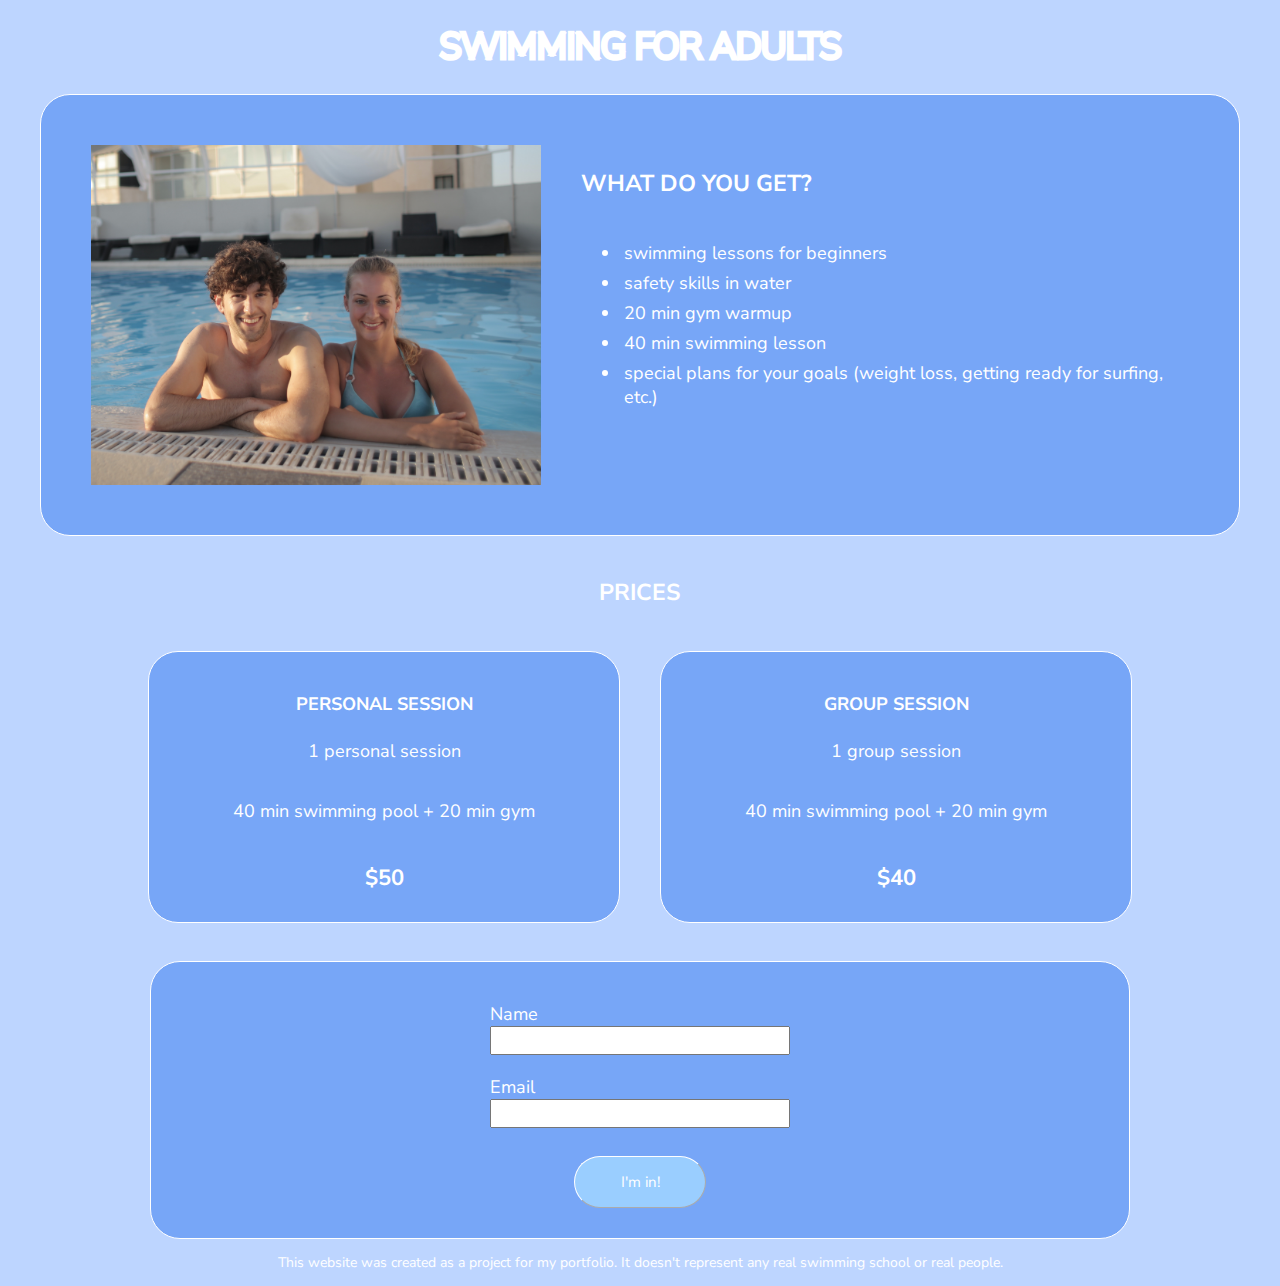
<file: adults.html>
<!DOCTYPE html>
<html lang="en">
<head>
    <meta charset="UTF-8">
    <meta http-equiv="X-UA-Compatible" content="IE=edge">
    <meta name="viewport" content="width=device-width, initial-scale=1.0">
    <title>SWIMMING FOR ADULTS</title>
    <link rel="stylesheet" href="styles.css">
    <link rel="preconnect" href="https://fonts.googleapis.com"> 
    <link rel="preconnect" href="https://fonts.gstatic.com" crossorigin> 
    <link href="https://fonts.googleapis.com/css2?family=Dela+Gothic+One&family=Nunito+Sans:wght@200;700&display=swap" rel="stylesheet">
</head>
<body>
    <div  class="head">
        <h1 class="heading">SWIMMING FOR ADULTS</h1>
    </div>
    <div class="pro">
        <img class="adl" src="adults2.jpg" alt="swimmer" width="450" height="auto">
        <div class="protext">
            <h3 class="headitem">WHAT DO YOU GET?</h3>
            <ul>
                <li class="listpro">swimming lessons for beginners</li>
                <li class="listpro">safety skills in water</li>
                <li class="listpro">20 min gym warmup</li>
                <li class="listpro">40 min  swimming lesson</li>
                <li class="listpro">special plans for your goals (weight loss, getting ready for surfing, etc.)</li>
            </ul>
        </div>
    </div>
    <br>
    <div class="programms">
        <h3>PRICES</h3>
        <div class="two">
            <div class="prices2">
                <h4 class="prc">PERSONAL SESSION</h4>
                <p class="money">1 personal session</p>
                <p class="money"> 40 min swimming pool + 20 min gym</p>
                <p class="money2">$50</p>
            </div>
            <div class="prices2">
                <h4 class="prc">GROUP SESSION</h4>
                <p class="money">1 group session</p>
                <p class="money"> 40 min swimming pool + 20 min gym</p>
                <p class="money2">$40</p>
            </div>
        </div>
    </div>
    <br>
    <form>
        <div class="label">
            <label>Name</label>
            <input type="text">
        </div>
        <div class="label">
            <label>Email</label>
            <input type="email">
        </div>
        <br>
        <button class="btn">I'm in!</button>
    </form>
    <div class="sign">
        <p class="sgn">This website was created as a project for my portfolio. It doesn't represent any real swimming school or real people.</p>
    </div>
</body>
</html>
</file>
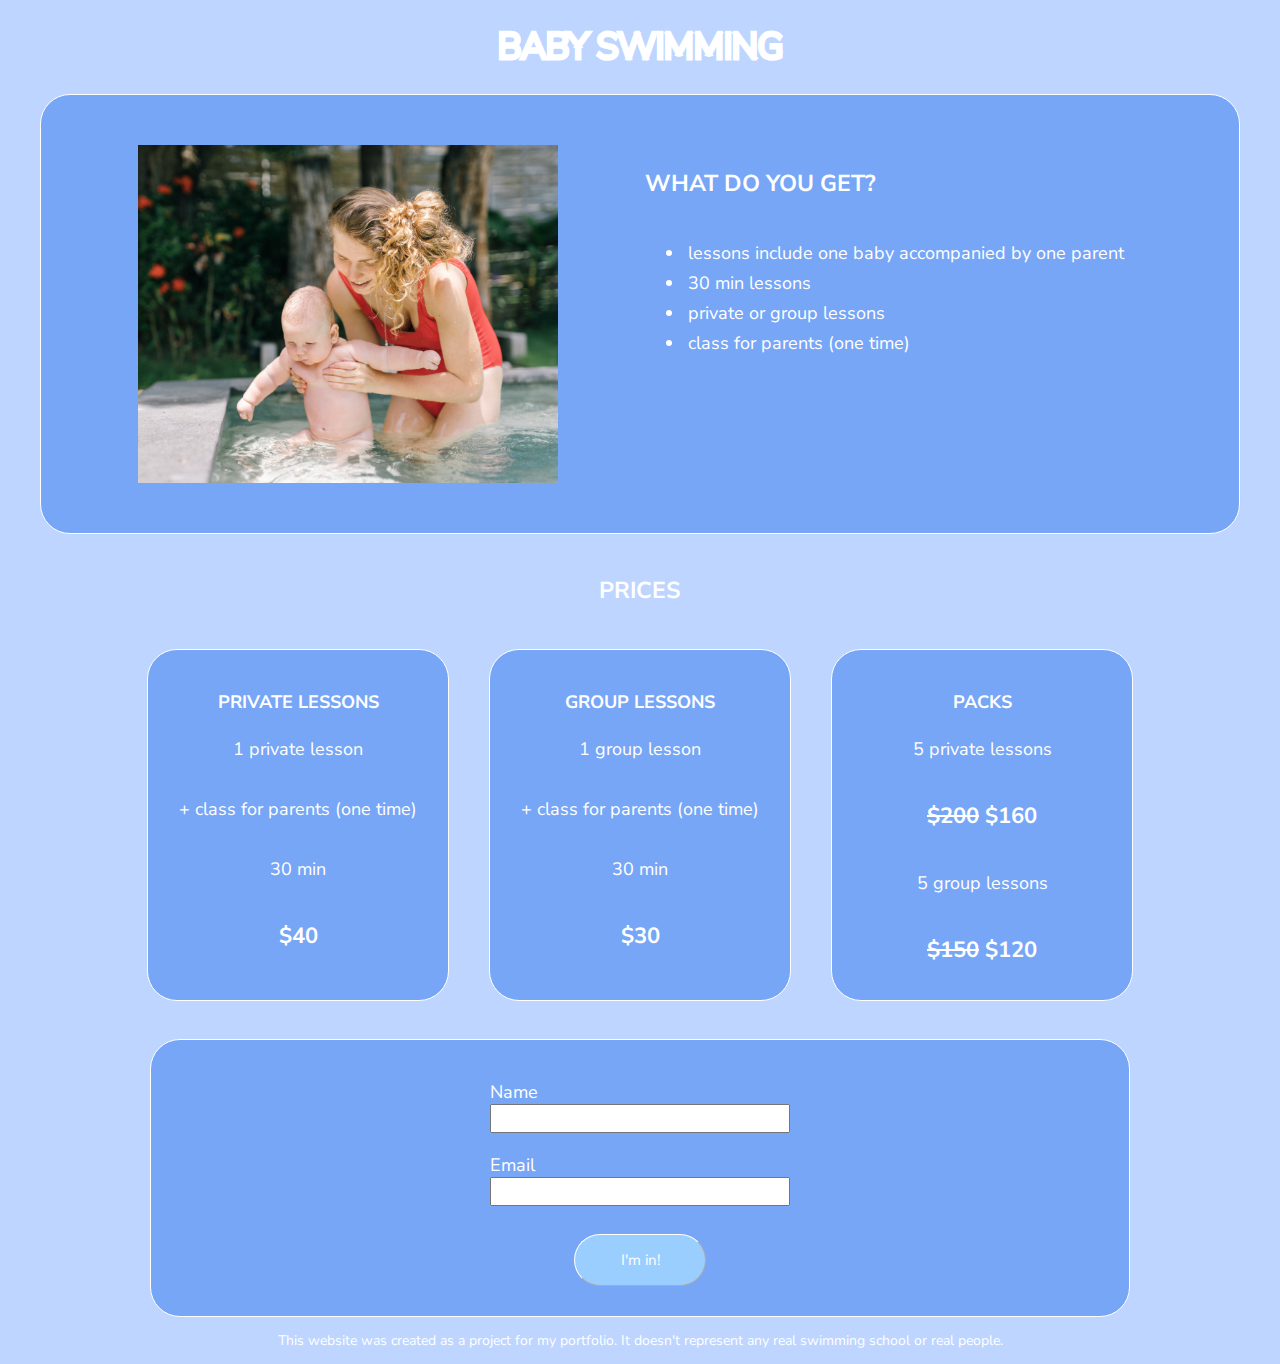
<file: baby.html>
<!DOCTYPE html>
<html lang="en">
<head>
    <meta charset="UTF-8">
    <meta http-equiv="X-UA-Compatible" content="IE=edge">
    <meta name="viewport" content="width=device-width, initial-scale=1.0">
    <title>BABY SWIMMING</title>
    <link rel="stylesheet" href="styles.css">
    <link rel="preconnect" href="https://fonts.googleapis.com"> 
    <link rel="preconnect" href="https://fonts.gstatic.com" crossorigin> 
    <link href="https://fonts.googleapis.com/css2?family=Dela+Gothic+One&family=Nunito+Sans:wght@200;700&display=swap" rel="stylesheet">
</head>
<body>
    <div  class="head">
        <h1 class="heading">BABY SWIMMING</h1>
    </div>
    <div class="pro">
        <img class="bby" src="baby2.jpg" alt="swimmer" width="420" height="auto">
        <div class="protext">
            <h3 class="headitem">WHAT DO YOU GET?</h3>
            <ul>
                <li class="listpro">lessons include one baby accompanied by one parent</li>
                <li class="listpro">30 min lessons</li>
                <li class="listpro">private or group lessons</li>
                <li class="listpro">class for parents (one time)</li>
            </ul>
        </div>
    </div>
    <br>
    <div class="programms">
        <h3>PRICES</h3>
        <div class="two">
            <div class="prices">
                <h4 class="prc">PRIVATE LESSONS</h4>
                <p class="money">1 private lesson</p>
                <p class="money">+ class for parents (one time)</p>
                <p class="money">30 min</p>
                <p class="money2">$40</p>
            </div>
            <div class="prices">
                <h4 class="prc">GROUP LESSONS</h4>
                <p class="money">1 group lesson</p>
                <p class="money">+ class for parents (one time)</p>
                <p class="money">30 min</p>
                <p class="money2">$30</p>
                </div>
            <div class="prices">
                <h4 class="prc">PACKS</h4>
                <p class="money">5 private lessons</p>
                <p class="money2"><del>$200</del><ins> $160</ins></p>
                <p class="money">5 group lessons</p>
                <p class="money2"><del>$150</del><ins> $120</ins></p>
            </div>
        </div>
    </div>
    <br>
    <form>
        <div class="label">
            <label>Name</label>
            <input type="text">
        </div>
        <div class="label">
            <label>Email</label>
            <input type="email">
        </div>
        <br>
        <button class="btn">I'm in!</button>
    </form>
    <div class="sign">
        <p class="sgn">This website was created as a project for my portfolio. It doesn't represent any real swimming school or real people.</p>
    </div>
</body>
</html>
</file>
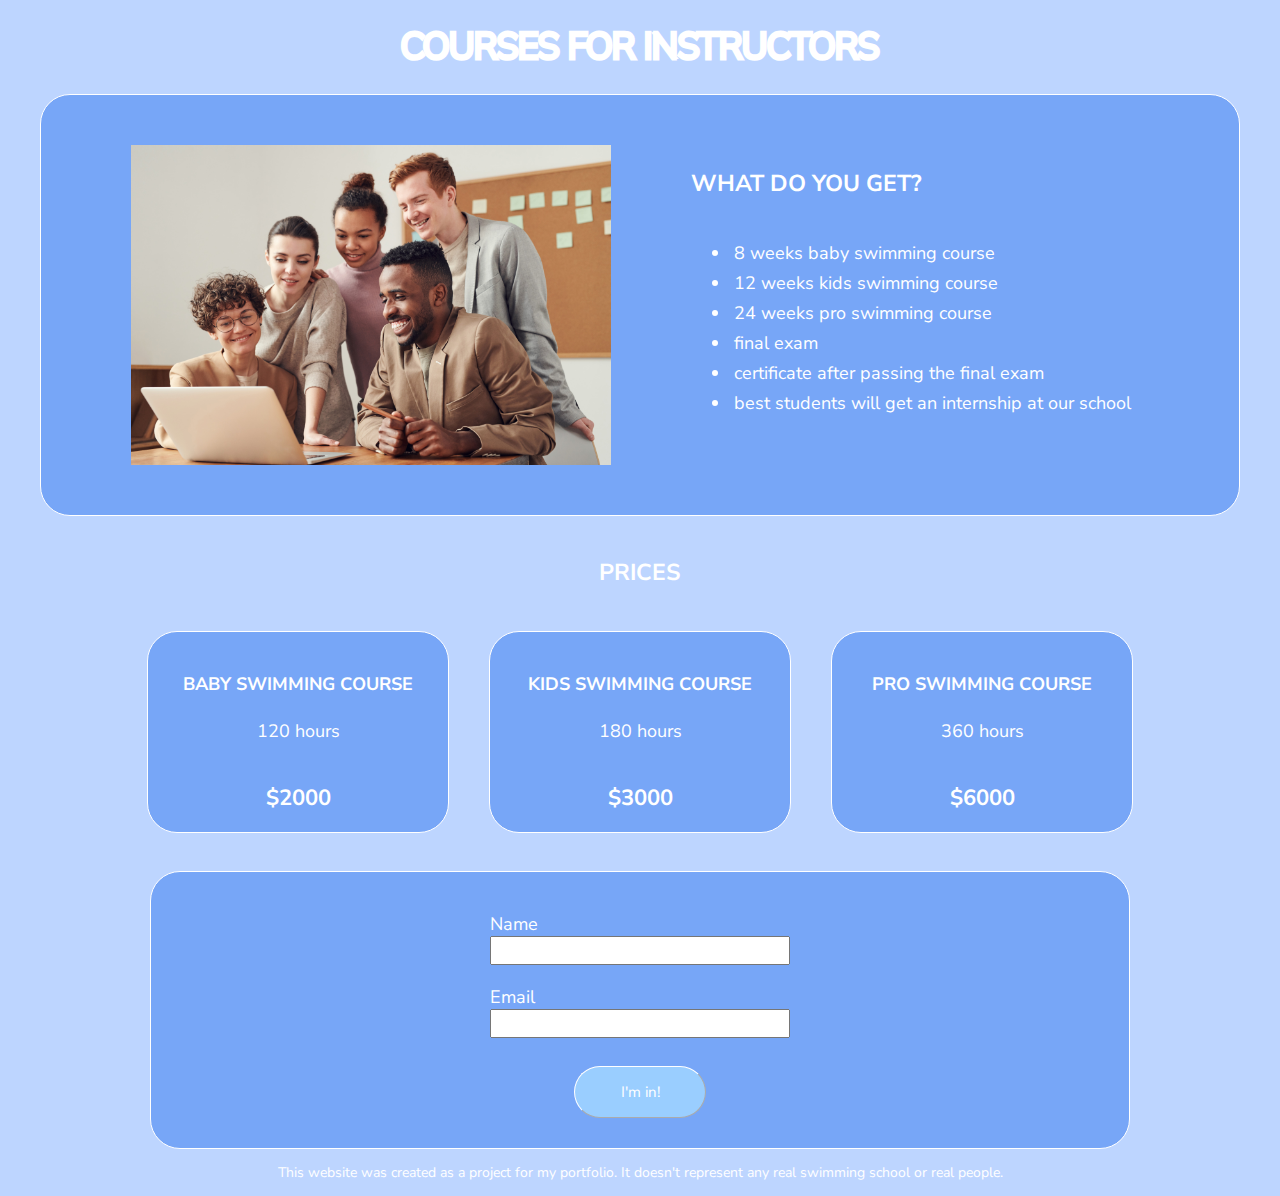
<file: courses.html>
<!DOCTYPE html>
<html lang="en">
<head>
    <meta charset="UTF-8">
    <meta http-equiv="X-UA-Compatible" content="IE=edge">
    <meta name="viewport" content="width=device-width, initial-scale=1.0">
    <title>COURSES FOR INSTRUCTORS</title>
    <link rel="stylesheet" href="styles.css">
    <link rel="preconnect" href="https://fonts.googleapis.com"> 
    <link rel="preconnect" href="https://fonts.gstatic.com" crossorigin> 
    <link href="https://fonts.googleapis.com/css2?family=Dela+Gothic+One&family=Nunito+Sans:wght@200;700&display=swap" rel="stylesheet">
</head>
<body>
    <div  class="head">
        <h1 class="heading">COURSES FOR INSTRUCTORS</h1>
    </div>
    <div class="pro">
        <img class="crs" src="classes2.jpg" alt="swimmer" width="480" height="auto">
        <div class="protext">
            <h3 class="headitem">WHAT DO YOU GET?</h3>
            <ul>
                <li class="listpro">8 weeks baby swimming course</li>
                <li class="listpro">12 weeks kids swimming course</li>
                <li class="listpro">24 weeks pro swimming course</li>
                <li class="listpro">final exam</li>
                <li class="listpro">certificate after passing the final exam</li>
                <li class="listpro">best students will get an internship at our school</li>
            </ul>
        </div>
    </div>
    <br>
    <div class="programms">
        <h3>PRICES</h3>
        <div class="two">
            <div class="prices3">
                <h4 class="prc">BABY SWIMMING COURSE</h4>
                <p class="money">120 hours</p>
                <p class="money2">$2000</p>
            </div>
            <div class="prices3">
                <h4 class="prc">KIDS SWIMMING COURSE</h4>
                <p class="money">180 hours</p>
                <p class="money2">$3000</p>
            </div>
            <div class="prices3">
                <h4 class="prc">PRO SWIMMING COURSE</h4>
                <p class="money">360 hours</p>
                <p class="money2">$6000</p>
            </div>
        </div>
    </div>
    <br>
    <form>
        <div class="label">
            <label>Name</label>
            <input type="text">
        </div>
        <div class="label">
            <label>Email</label>
            <input type="email">
        </div>
        <br>
        <button class="btn">I'm in!</button>
    </form>
    <div class="sign">
        <p class="sgn">This website was created as a project for my portfolio. It doesn't represent any real swimming school or real people.</p>
    </div>
</body>
</html>
</file>
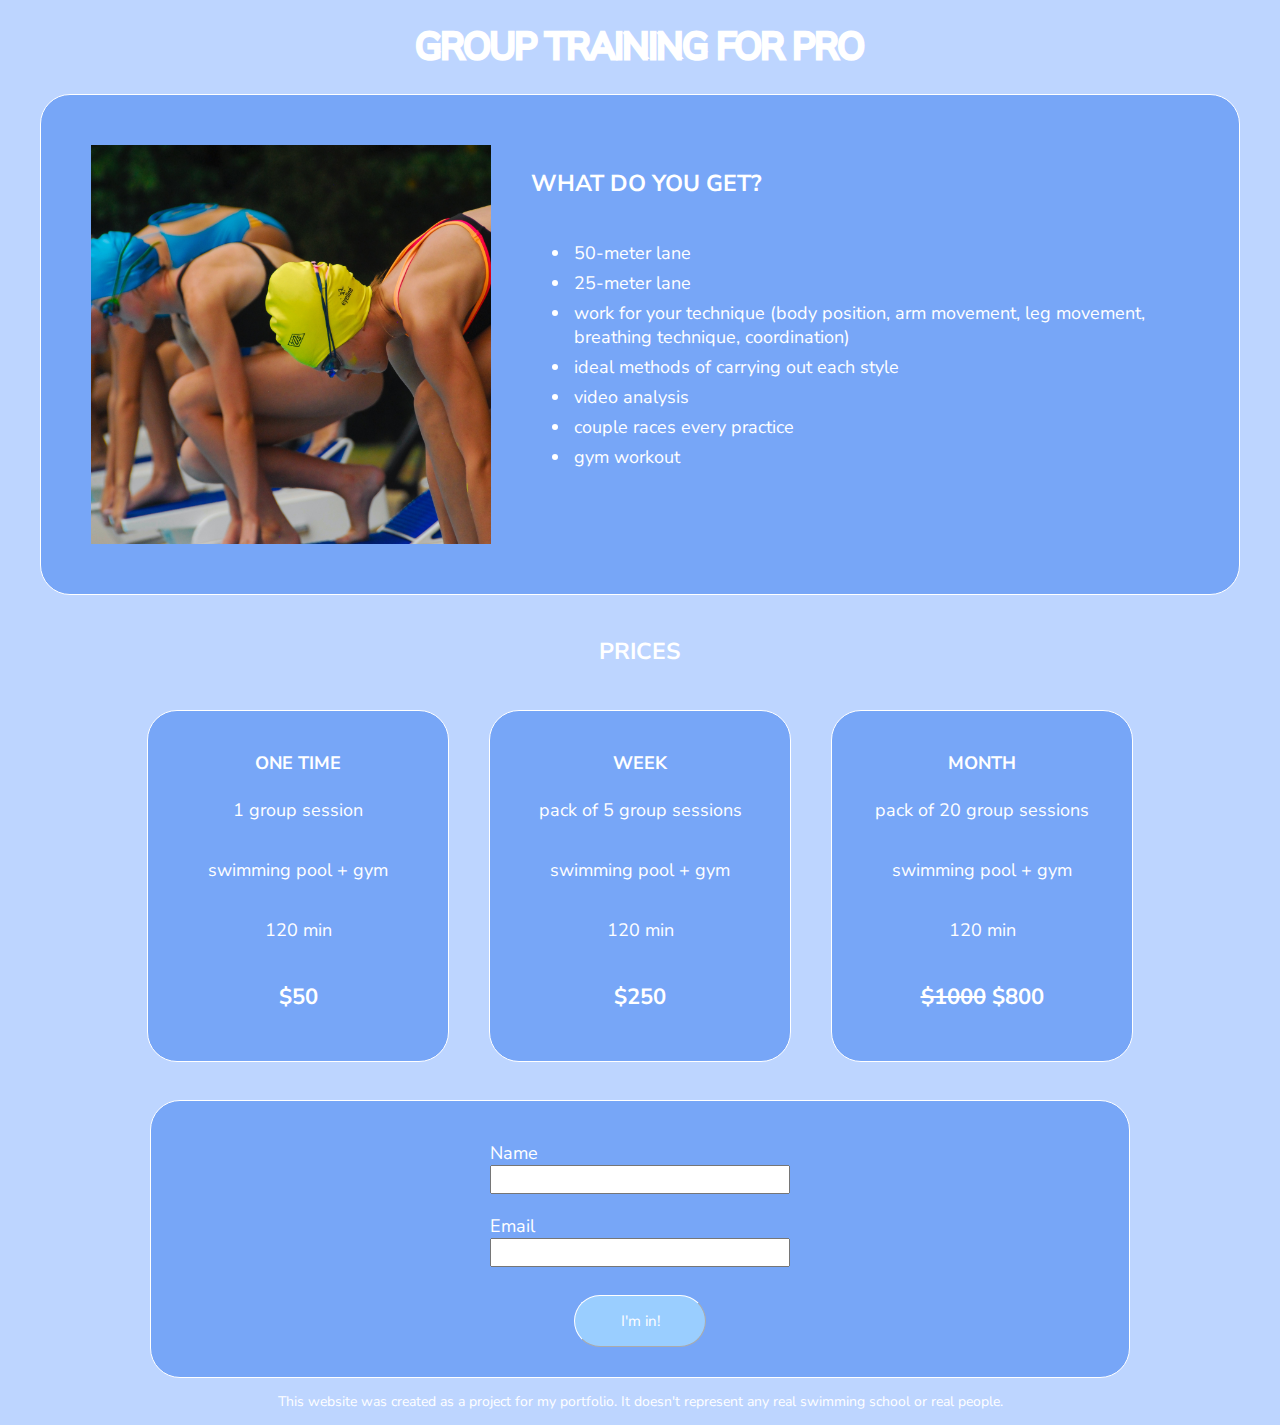
<file: group-pro.html>
<!DOCTYPE html>
<html lang="en">
<head>
    <meta charset="UTF-8">
    <meta http-equiv="X-UA-Compatible" content="IE=edge">
    <meta name="viewport" content="width=device-width, initial-scale=1.0">
    <title>GROUP TRAINING FOR PRO</title>
    <link rel="stylesheet" href="styles.css">
    <link rel="preconnect" href="https://fonts.googleapis.com"> 
    <link rel="preconnect" href="https://fonts.gstatic.com" crossorigin> 
    <link href="https://fonts.googleapis.com/css2?family=Dela+Gothic+One&family=Nunito+Sans:wght@200;700&display=swap" rel="stylesheet">
</head>
<body>
    <div  class="head">
        <h1 class="heading">GROUP TRAINING FOR PRO</h1>
    </div>
    <div class="pro">
        <img class="prog" src="group1.jpg" alt="swimmer" width="400" height="auto">
        <div class="protext">
            <h3 class="headitem">WHAT DO YOU GET?</h3>
            <ul>
                <li class="listpro">50-meter lane</li>
                <li class="listpro">25-meter lane</li>
                <li class="listpro">work for your technique (body position, arm movement, leg movement, breathing technique, coordination)</li>
                <li class="listpro">ideal methods of carrying out each style</li>
                <li class="listpro">video analysis</li>
                <li class="listpro">couple races every practice</li>
                <li class="listpro">gym workout</li>
            </ul>
        </div>
    </div>
    <br>
    <div class="programms">
        <h3>PRICES</h3>
        <div class="two">
            <div class="prices">
                <h4 class="prc">ONE TIME</h4>
                <p class="money">1 group session</p>
                <p class="money">swimming pool + gym</p>
                <p class="money">120 min</p>
                <p class="money2">$50</p>
            </div>
            <div class="prices">
                <h4 class="prc">WEEK</h4>
                <p class="money">pack of 5 group sessions</p>
                <p class="money">swimming pool + gym</p>
                <p class="money">120 min</p>
                <p class="money2">$250</p>
            </div>
            <div class="prices">
                <h4 class="prc">MONTH</h4>
                <p class="money">pack of 20 group sessions</p>
                <p class="money">swimming pool + gym</p>
                <p class="money">120 min</p>
                <p class="money2"><del>$1000</del><ins> $800</ins></p>
            </div>
        </div>
    </div>
    <br>
    <form>
        <div class="label">
            <label>Name</label>
            <input type="text">
        </div>
        <div class="label">
            <label>Email</label>
            <input type="email">
        </div>
        <br>
        <button class="btn">I'm in!</button>
    </form>
    <div class="sign">
        <p class="sgn">This website was created as a project for my portfolio. It doesn't represent any real swimming school or real people.</p>
    </div>
</body>
</html>
</file>
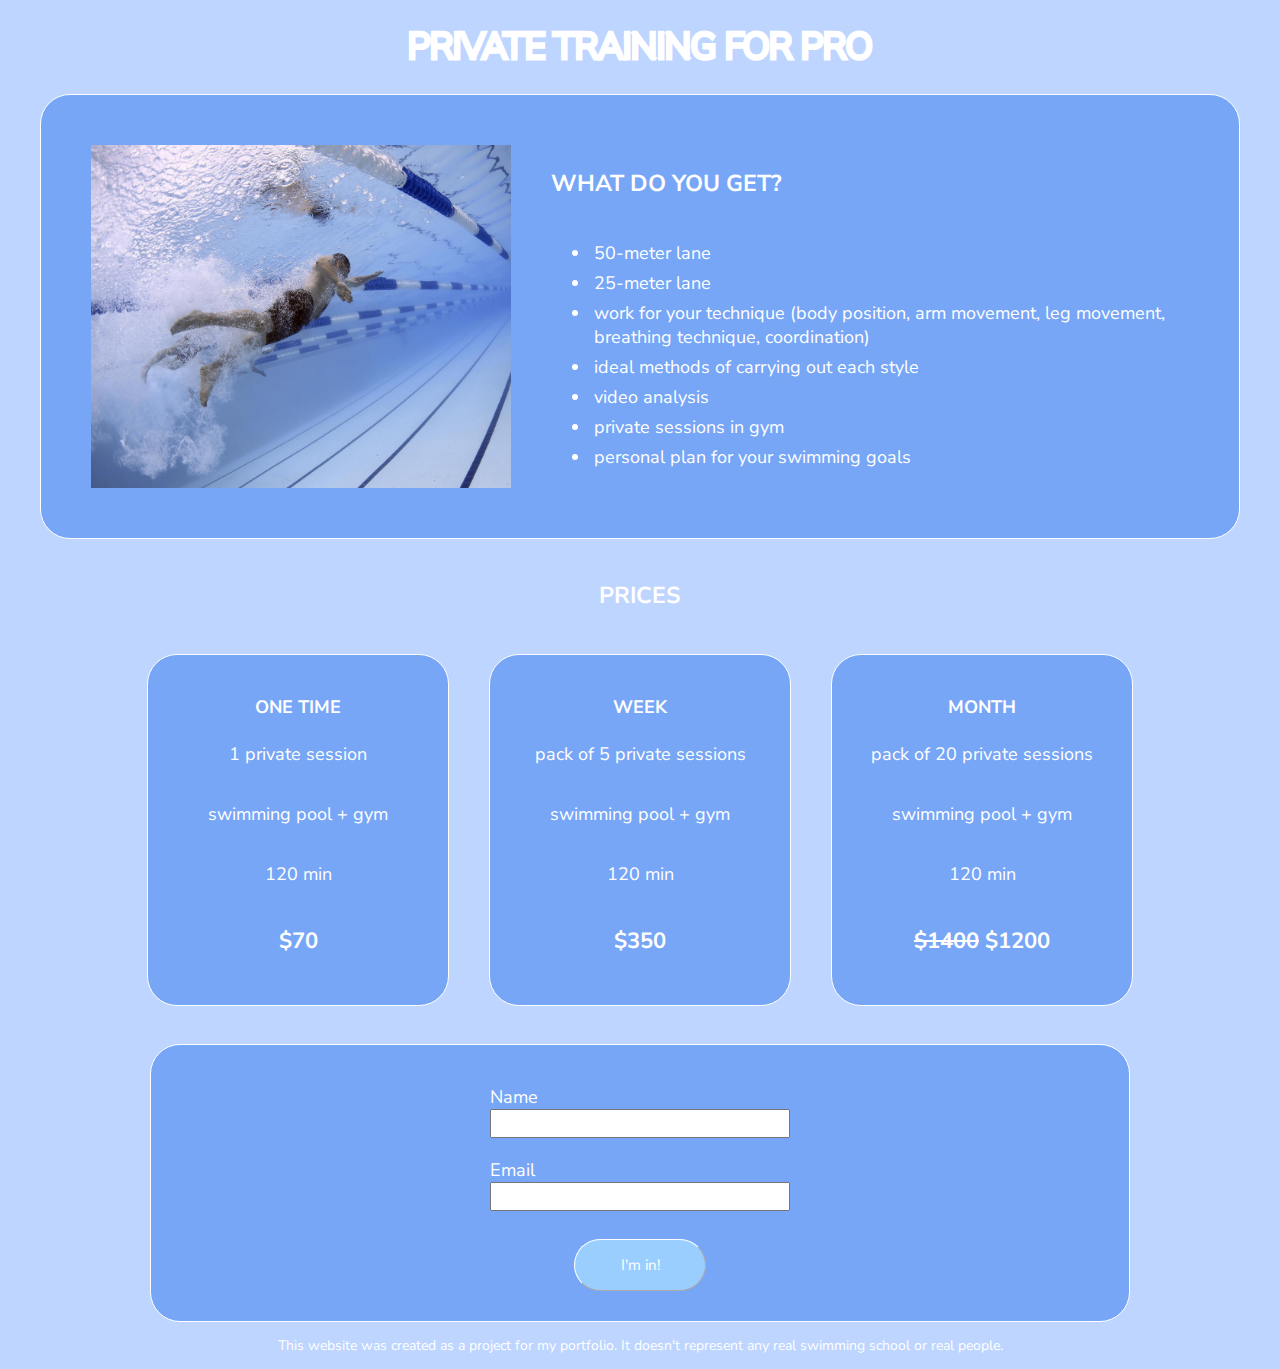
<file: individual-pro.html>
<!DOCTYPE html>
<html lang="en">
<head>
    <meta charset="UTF-8">
    <meta http-equiv="X-UA-Compatible" content="IE=edge">
    <meta name="viewport" content="width=device-width, initial-scale=1.0">
    <title>PRIVATE TRAINING FOR PRO</title>
    <link rel="stylesheet" href="styles.css">
    <link rel="preconnect" href="https://fonts.googleapis.com"> 
    <link rel="preconnect" href="https://fonts.gstatic.com" crossorigin> 
    <link href="https://fonts.googleapis.com/css2?family=Dela+Gothic+One&family=Nunito+Sans:wght@200;700&display=swap" rel="stylesheet">
</head>
<body>
    <div  class="head">
        <h1 class="heading">PRIVATE TRAINING FOR PRO</h1>
    </div>
    <div class="pro">
        <img class="swmr" src="swimmer.jpg" alt="swimmer" width="420" height="auto">
        <div class="protext">
            <h3 class="headitem">WHAT DO YOU GET?</h3>
            <ul>
                <li class="listpro">50-meter lane</li>
                <li class="listpro">25-meter lane</li>
                <li class="listpro">work for your technique (body position, arm movement, leg movement, breathing technique, coordination)</li>
                <li class="listpro">ideal methods of carrying out each style</li>
                <li class="listpro">video analysis</li>
                <li class="listpro">private sessions in gym</li>
                <li class="listpro">personal plan for your swimming goals</li>
            </ul>
        </div>
    </div>
    <br>
    <div class="programms">
        <h3>PRICES</h3>
        <div class="two">
            <div class="prices">
                <h4 class="prc">ONE TIME</h4>
                <p class="money">1 private session</p>
                <p class="money">swimming pool + gym</p>
                <p class="money">120 min</p>
                <p class="money2">$70</p>
            </div>
            <div class="prices">
                <h4 class="prc">WEEK</h4>
                <p class="money">pack of 5 private sessions</p>
                <p class="money">swimming pool + gym</p>
                <p class="money">120 min</p>
                <p class="money2">$350</p>
            </div>
            <div class="prices">
                <h4 class="prc">MONTH</h4>
                <p class="money">pack of 20 private sessions</p>
                <p class="money">swimming pool + gym</p>
                <p class="money">120 min</p>
                <p class="money2"><del>$1400</del><ins> $1200</ins></p>
            </div>
        </div>
    </div>
    <br>
    <form>
        <div class="label">
            <label>Name</label>
            <input type="text">
        </div>
        <div class="label">
            <label>Email</label>
            <input type="email">
        </div>
        <br>
        <button class="btn">I'm in!</button>
    </form>
    <div class="sign">
        <p class="sgn">This website was created as a project for my portfolio. It doesn't represent any real swimming school or real people.</p>
    </div>
</body>
</html>
</file>
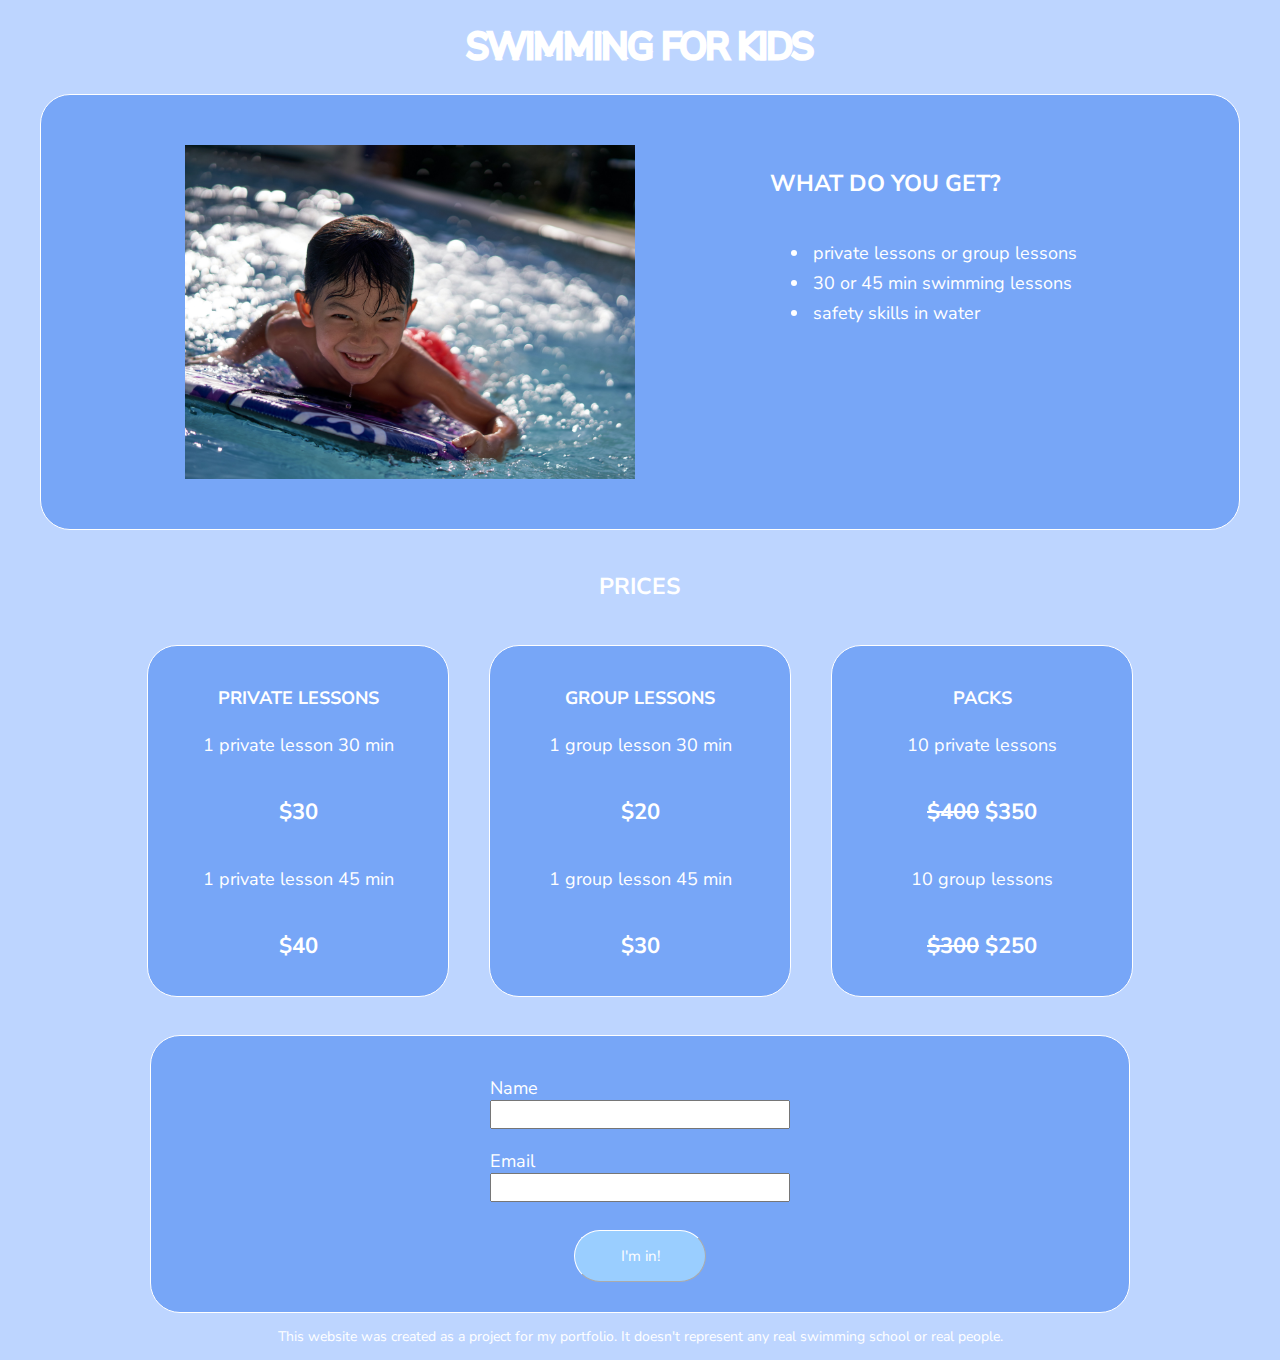
<file: kids.html>
<!DOCTYPE html>
<html lang="en">
<head>
    <meta charset="UTF-8">
    <meta http-equiv="X-UA-Compatible" content="IE=edge">
    <meta name="viewport" content="width=device-width, initial-scale=1.0">
    <title>SWIMMING FOR KIDS</title>
    <link rel="stylesheet" href="styles.css">
    <link rel="preconnect" href="https://fonts.googleapis.com"> 
    <link rel="preconnect" href="https://fonts.gstatic.com" crossorigin> 
    <link href="https://fonts.googleapis.com/css2?family=Dela+Gothic+One&family=Nunito+Sans:wght@200;700&display=swap" rel="stylesheet">
</head>
<body>
    <div  class="head">
        <h1 class="heading">SWIMMING FOR KIDS</h1>
    </div>
    <div class="pro">
        <img class="kds" src="kids2.jpg" alt="swimmer" width="450" height="auto">
        <div class="protext">
            <h3 class="headitem">WHAT DO YOU GET?</h3>
            <ul>
                <li class="listpro">private lessons or group lessons</li>
                <li class="listpro">30 or 45 min swimming lessons</li>
                <li class="listpro">safety skills in water</li>
                </ul>
        </div>
    </div>
    <br>
    <div class="programms">
        <h3>PRICES</h3>
        <div class="two">
            <div class="prices">
                <h4 class="prc">PRIVATE LESSONS</h4>
                <p class="money">1 private lesson 30 min</p>
                <p class="money2">$30</p>
                <p class="money">1 private lesson 45 min</p>
                <p class="money2">$40</p>
            </div>
            <div class="prices">
                <h4 class="prc">GROUP LESSONS</h4>
                <p class="money">1 group lesson 30 min</p>
                <p class="money2">$20</p>
                <p class="money">1 group lesson 45 min</p>
                <p class="money2">$30</p>
            </div>
            <div class="prices">
                <h4 class="prc">PACKS</h4>
                <p class="money">10 private lessons</p>
                <p class="money2"><del>$400</del><ins> $350</ins></p>
                <p class="money">10 group lessons</p>
                <p class="money2"><del>$300</del><ins> $250</ins></p>
            
                </div>
        </div>
    </div>
    <br>
    <form>
        <div class="label">
            <label>Name</label>
            <input type="text">
        </div>
        <div class="label">
            <label>Email</label>
            <input type="email">
        </div>
        <br>
        <button class="btn">I'm in!</button>
    </form>
    <div class="sign">
        <p class="sgn">This website was created as a project for my portfolio. It doesn't represent any real swimming school or real people.</p>
    </div>
</body>
</html>
</file>
<file: styles.css>
#myVideo {
    width: 100%;
    top: 0;
    left: 0;
    z-index: -1;
}
body {
    margin: 0;
    background-color: #bdd5ff;
}
h1 {
    color: #77a6f7;
    font-size: 160px;
    -webkit-text-stroke-color: white;
    -webkit-text-stroke-width: 5px;
    align-self: center;
    font-family: 'Dela Gothic One', cursive;
}
.school {
    color: white;
    font-size: 20px;
    position: absolute;
    align-self: center;
    top: 300px;
    font-family: 'Nunito Sans', sans-serif;
    background-color: #77a6f7;
    border-radius: 20px;
    padding-right: 35px;
    padding-left: 35px;
    padding-top: 2px;
    padding-bottom: 2px;
}
.text {
    position: absolute;
    left: 20%;
    top: 12%;
    display: flex;
    flex-direction: column;
}
.menu {
    padding: 30px;
    position: absolute;
    z-index: 1;
    left: 60%;
}
.first {
    padding: 10px;
    text-decoration: none;
    margin-right: auto;
    color: white;
    background-color: #77a6f7;
    border-radius: 20px;
    align-self: end;
    font-family: 'Nunito Sans', sans-serif;
    border: 1px white outset;
}
.first:hover {
    background-color: #4B7BE5;
    -moz-box-shadow:0 0 30px #fff;
    -webkit-box-shadow:0 0 30px #fff;
    box-shadow: 0 0 12px 5px #fff;
}
.line {
    padding: 10px;
    text-decoration: none;
    color: white;
    background-color: #77a6f7;
    border-radius: 20px;
    margin-left: 20px;
    font-family: 'Nunito Sans', sans-serif;
    border: 1px white outset;
}
.line:hover {
    background-color: #4B7BE5;
    -moz-box-shadow:0 0 30px #fff;
    -webkit-box-shadow:0 0 30px #fff;
    box-shadow: 0 0 12px 5px #fff;
}
.programms {
    display: flex;
    flex-direction: column;
    align-items: center;
}
.two {
    display: flex;
    flex-wrap: wrap;
}
.item {
    display: flex;
    flex-direction: column;
    max-width: 400px;
    max-height: 800px;
    align-items: center;
    background-color: #77a6f7;
    border: 1px white solid;
    margin: 20px;
    border-radius: 30px;
}
.item:hover {
    -moz-box-shadow:0 0 30px #fff;
    -webkit-box-shadow:0 0 30px #fff;
    box-shadow: 0 0 18px 11px #fff;
}
.itemtext {
    padding: 40px;
    text-align: center;
    font-family: 'Nunito Sans', sans-serif;
    color: white;
}
.about {
    display: flex;
    margin: 40px;
    background-color: #77a6f7;
    border: 1px white solid;
    border-radius: 30px;
    padding: 50px;
}
.item2 {
    display: flex;
    flex-direction: column;
    max-width: 600px;
    max-height: 800px;
    align-items: center;
    background-color: #77a6f7;
    border: 1px white solid;
    margin: 20px;
    border-radius: 20px;
    padding-left: 30px;
    padding-right: 30px;
    padding-top: 50px;
    padding-bottom: 30px;
}
.item2:hover {
    transform: scale(1.2);
    transition: 0.8s;
    -moz-box-shadow:0 0 30px #fff;
    -webkit-box-shadow:0 0 30px #fff;
    box-shadow: 0 0 18px 11px #fff;
}
.map {
    display: flex;
    flex-wrap: wrap;
    justify-content: space-evenly;
    width:80%;
    padding: 30px;
}
iframe {
    width: 380px;
    height: 310px;
}
.contacts {
    display: flex;
    flex-direction: column;
    justify-content: center;
    align-items: center;
    padding: 20px;
    border: 1px white solid;
    border-radius: 20px;
    width: 426px;
}
.tell {
    margin-bottom: 50px;
}
.btn {
    width: 3.5cm;
    padding: 15px;
    border-radius: 30px;
    border: 1px white outset;
    background-color: #9ACEFF;
    color: white;
    font-family: 'Nunito Sans', sans-serif;
    font-size: 15px;
    cursor: pointer;
}
.btn:hover {
    background-color: #4B7BE5;
    transition: 0.5s;
}
h3 {
    color: white;
    font-family: 'Nunito Sans', sans-serif;
    font-size: 25px;
}
h4 {
    color: white;
    font-family: 'Nunito Sans', sans-serif;
}
.name {
    color: white;
    font-family: 'Nunito Sans', sans-serif;
}
.name2 {
    color: white;
    font-family: 'Nunito Sans', sans-serif;
    font-size: 15px;
    text-decoration: none;
}
.name2:hover {
    color: #77a6f7;
    font-weight: bolder;
}
.itemtext1 {
    padding: 40px;
    text-align: center;
    font-family: 'Nunito Sans', sans-serif;
    color: white;
    font-size: 20px;
}
li {
    color: white;
    font-family: 'Nunito Sans', sans-serif;
    font-size: 15px;
    padding: 3px;
}
ul {
    margin-right: 15px;
}
.sign {
    display: flex;
    justify-content: center;
    flex: 0 0 auto;
}
.sgn {
    align-self: center;
    color: white;
    font-family: 'Nunito Sans', sans-serif;
    font-size: 14px;
}
.heading {
    color: white;
    font-family: 'Nunito Sans', sans-serif;
    font-size: 35px;
    font-weight: lighter;
}
.pro {
    display: flex;
    justify-content: space-evenly;
    padding: 50px;
    background-color: #77a6f7;
    border: 1px white  solid;
    border-radius: 30px;
    margin-left: 40px;
    margin-right: 40px;
}
.head {
    display: flex;
    justify-content: center;
}
.protext {
    display: flex;
    flex-direction: column;
    margin-left: 40px;
}
.listpro {
    color: white;
    font-family: 'Nunito Sans', sans-serif;
    font-size: 18px;
}
.headitem {
    align-self: flex-start;
}
.prices {
    display: flex;
    flex-direction: column;
    width: 300px;
    height: 350px;
    align-items: center;
    background-color: #77a6f7;
    margin: 20px;
    border: 1px white  solid;
    border-radius: 30px;
}
.prices:hover {
    transform: scale(1.1);
    transition: 0.8s;
    -moz-box-shadow:0 0 30px #fff;
    -webkit-box-shadow:0 0 30px #fff;
    box-shadow: 0 0 18px 11px #fff;
}
.prices2 {
    display: flex;
    flex-direction: column;
    width: 470px;
    height: 270px;
    align-items: center;
    background-color: #77a6f7;
    margin: 20px;
    border: 1px white  solid;
    border-radius: 30px;
}
.prices2:hover {
    transform: scale(1.1);
    transition: 0.8s;
    -moz-box-shadow:0 0 30px #fff;
    -webkit-box-shadow:0 0 30px #fff;
    box-shadow: 0 0 18px 11px #fff;
}
.prices3 {
    display: flex;
    flex-direction: column;
    width: 300px;
    height: 200px;
    align-items: center;
    background-color: #77a6f7;
    margin: 20px;
    border: 1px white  solid;
    border-radius: 30px;
}
.prices3:hover {
    transform: scale(1.1);
    transition: 0.8s;
    -moz-box-shadow:0 0 30px #fff;
    -webkit-box-shadow:0 0 30px #fff;
    box-shadow: 0 0 18px 11px #fff;
}
.money {
    color: white;
    font-family: 'Nunito Sans', sans-serif;
    font-size: 18px;
}
.money2 {
    color: white;
    font-family: 'Nunito Sans', sans-serif;
    font-size: 22px;
    font-weight: bolder;
}
ins {
    text-decoration: none;
}
form {
    display: flex;
    flex-direction: column;
    align-items: center;
    padding: 30px;
    background-color: #77a6f7;
    border: 1px white  solid;
    border-radius: 30px;
    margin-left: 220px;
    margin-right: 220px;
}
.label {
    display: flex;
    flex-direction: column;
    color: white;
    font-family: 'Nunito Sans', sans-serif;
    font-size: 18px;
    width: 300px;
    padding: 10px;
}
input {
    padding: 5px;
}
@media all and (max-width: 1280px) {
    .menu {
        padding: 20px;
        left: 405px;
        top: 520px;
    }
    .first {
        padding: 10px;
        border-radius: 25px;
        font-size: 17px;
    }
    .line {
        padding: 10px;
        border-radius: 25px;
        margin-left: 10px;
        font-size: 17px;
    }
    .text {
        left: 265px;
        top: 90px;
    }
    h1 {
        font-size: 140px;
        -webkit-text-stroke-width: 5px;
    }
    .school {
        font-size: 15px;
        top: 260px;
        border-radius: 20px;
        padding-right: 35px;
        padding-left: 35px;
        padding-top: 2px;
        padding-bottom: 2px;
    }
    .about {
        max-width: 1050px;
        margin: 10px;
        padding: 35px;
        padding-top: 35px;
    }
    .itemtext1 {
        padding: 20px;
        padding-left: 35px;
        padding-right: 5px;
        font-size: 21px;
    }
    .shl {
        width: 480px;
        align-self: center;
    }
    .sgn {
        font-size: 14px;
    }
    h3 {
        font-size: 23px;
    }
    h4 {
        font-size: 18px;
        margin-top: 40px;
        margin-bottom: 5px;
    }
    .two {
        justify-content: center;
    }
    .contacts {

        align-items: center;
    }
    iframe {
        width: 470px;
        height: 355px;
    }
    .item {
        max-width: 340px;
    }
    .itm {
        width: 250px;
        padding: 20px;
    }
    .itemtext {
        font-size: 18.5px;
        padding-top: 5px;
        padding-bottom: 5px;
        margin-bottom: 25px;
    }
    .map {
        padding: 5px;
    }
    form {
        padding: 30px;
        margin-left: 150px;
        margin-right: 150px;
    }
}
@media all and (max-width: 1112px) {
    .menu {
        padding: 10px;
        left: 330px;
        top: 460px;
    }
    .text {
        left: 195px;
        top: 45px;
    }
    h1 {
        font-size: 130px;
        -webkit-text-stroke-width: 2px;
    }
    .school {
        font-size: 15px;
        top: 240px;
        border-radius: 20px;
        padding-right: 15px;
        padding-left: 15px;
        padding-top: 2px;
        padding-bottom: 2px;
    }
    .sgn {
        font-size: 12px;
    }
    .about {
        max-width: 950px;
        margin: 10px;
        padding: 35px;
        padding-top: 35px;
    }
    .itemtext1 {
        padding: 20px;
        padding-left: 35px;
        padding-right: 5px;
        font-size: 18px;
    }
    .item {
        max-width: 315px;
    }
    .itemtext {
        font-size: 16.5px;
        padding-top: 5px;
        padding-bottom: 5px;
        margin-bottom: 25px;
    }
    .item2 {
        max-width: 250px;
    }
    .per {
        width: 110px;
    }
    iframe {
        width: 300px;
    }
    .contacts {
        max-width: 300px;
    }
}
@media all and (max-width: 1024px) {
    .menu {
        padding: 20px;
        left: 290px;
        top: 410px;
    }
    .first {
        padding: 8px;
        border-radius: 20px;
        font-size: 16px;
    }
    .line {
        padding: 8px;
        border-radius: 20px;
        margin-left: 10px;
        font-size: 16px;
    }
    .text {
        left: 195px;
        top: 70px;
    }
    h1 {
        font-size: 117px;
        -webkit-text-stroke-width: 5px;
    }
    .school {
        font-size: 15px;
        top: 215px;
        border-radius: 20px;
        padding-right: 35px;
        padding-left: 35px;
        padding-top: 2px;
        padding-bottom: 2px;
    }
    .about {
        max-width: 870px;
        margin: 12px;
        padding: 35px;
        padding-top: 35px;
    }
    .itemtext1 {
        padding: 5px;
        padding-left: 30px;
        font-size: 17px;
    }
    .shl {
        width: 420px;
        align-self: center;
    }
    .sgn {
        font-size: 13px;
    }
    h3 {
        font-size: 21px;
    }
    h4 {
        font-size: 15px;
        margin-top: 34px;
        margin-bottom: 5px;
    }
    .two {
        justify-content: center;
    }
    .contacts {
        max-width: 300px;
        align-items: center;
    }
    iframe {
        width: 330px;
    }
    .name2 {
        text-align: center;
    }
    .item {
        max-width: 280px;
    }
    .itm {
        width: 230px;
        padding: 19px;
    }
    .itemtext {
        font-size: 14.3px;
        padding-top: 5px;
        padding-bottom: 5px;
        margin-bottom: 25px;
    }
    .map {
        padding: 5px;
    }
    .item2 {
        max-width: 100px;
        margin: 15px;
        padding-left: 30px;
        padding-right: 30px;
        padding-top: 30px;
        padding-bottom: 15px;
    }
    .per {
        width: 120px;
    }
    .name {
        font-size: 13px;
    }
    .prices {
        width: 240px;
        height: 330px;
        margin: 15px;
    }
    form {
        margin-left: 120px;
        margin-right: 120px;
    }
    .prices2 {
        max-width: 370px;
    }
    .prices3 {
        width: 240px;
        margin: 15px;
    }
}
@media all and (max-width: 912px) {
    .menu {
        padding: 20px;
        left: 220px;
        top: 360px;
    }
    .first {
        padding: 8px;
        border-radius: 20px;
        font-size: 18px;
    }
    .line {
        padding: 8px;
        border-radius: 20px;
        margin-left: 10px;
        font-size: 18px;
    }
    .text {
        left: 190px;
        top: 60px;
    }
    h1 {
        font-size: 100px;
        -webkit-text-stroke-width: 5px;
    }
    .school {
        font-size: 15px;
        top: 180px;
        border-radius: 20px;
        padding-right: 35px;
        padding-left: 35px;
        padding-top: 2px;
        padding-bottom: 2px;
    }
    .about {
        max-width: 640px;
        flex-direction: column;
        margin: 10px;
        padding: 35px;
        padding-top: 55px;
    }
    .itemtext1 {
        padding: 20px;
        font-size: 24px;
    }
    .shl {
        width: 590px;
        align-self: center;
    }
    .sgn {
        font-size: 13.5px;
    }
    h3 {
        font-size: 26px;
    }
    h4 {
        font-size: 22px;
        margin-top: 18px;
        margin-bottom: 10px;
    }
    .two {
        justify-content: center;
    }
    .contacts {
        align-items: center;
    }
    iframe {
        width: 350px;
    }
    .item {
        max-width: 640px;
        margin: 30px;
        padding: 35px;
        padding-bottom: 80px;
        padding-top: 20px;
    }
    .itm {
        width: 560px;
        padding: 15px;
    }
    .itemtext {
        font-size: 25px;
        padding-top: 5px;
        padding-bottom: 5px;
        margin-bottom: 25px;
    }
    .map {
        padding: 5px;
    }
    .btn {
        width: 5cm;
        padding: 18px;
        border-radius: 55px;
        font-size: 22px;
    }
    .item2 {
        max-width: 230px;
        margin: 20px;
        padding-left: 30px;
        padding-right: 30px;
        padding-top: 30px;
        padding-bottom: 15px;
    }
    .per {
        width: 190px;
    }
    .name {
        font-size: 20px;
    }
    .swmr {
        width: 320px;
        height: 360px;
    }
    .headitem {
        margin-bottom: 6px;
        margin-top: 6px;
    }
    form {
        margin-left: 65px;
        margin-right: 65px;
    }
    .adl {
        width: 420px;
        height: 350px;
    }
    .kds {
        width: 420px;
        height: 305px;
    }
    .crs {
        width: 415px;
        height: 365px;
    }
    .prc {
        font-size: 16px;
    }
}
@media all and (max-width: 820px) {
    .menu {
        padding: 20px;
        left: 210px;
        top: 320px;
    }
    .first {
        padding: 7px;
        border-radius: 20px;
        font-size: 15px;
    }
    .line {
        padding: 7px;
        border-radius: 20px;
        margin-left: 10px;
        font-size: 15px;
    }
    .text {
        left: 175px;
        top: 55px;
    }
    h1 {
        font-size: 90px;
        -webkit-text-stroke-width: 5px;
    }
    .school {
        font-size: 15px;
        top: 165px;
        border-radius: 20px;
        padding-right: 35px;
        padding-left: 35px;
        padding-top: 2px;
        padding-bottom: 2px;
    }
    .about {
        max-width: 580px;
        flex-direction: column;
        margin: 10px;
        padding: 35px;
        padding-top: 45px;
    }
    .itemtext1 {
        padding: 10px;
        font-size: 19px;
    }
    .shl {
        width: 550px;
        align-self: center;
    }
    .sgn {
        font-size: 13px;
    }
    h3 {
        font-size: 22px;
    }
    h4 {
        font-size: 18px;
        margin-top: 40px;
        margin-bottom: 5px;
    }
    .two {
        justify-content: center;
    }
    .contacts {
        max-width: 470px;
        margin-top: 20px;
        align-items: center;
    }
    iframe {
        width: 470px;
    }
    .item {
        max-width: 480px;
        padding-bottom: 8px;
        padding-top: 10px;
    }
    .itm {
        width: 410px;
        padding: 30px;
    }
    .itemtext {
        font-size: 20px;
        padding-top: 5px;
        padding-bottom: 5px;
        margin-bottom: 25px;
    }
    .map {
        padding: 5px;
    }
    .item2 {
        max-width: 180px;
        margin: 10px;
    }
    .per {
        width: 160px;
    }
    .swmr {
        width: 280px;
        height: 300px;
    }
    .listpro {
        font-size: 15px;
    }
    .prices {
        width: 210px;
        height: 300px;
        margin: 10px;
    }
    .money {
        font-size: 15px;
    }
    form {
        margin-left: 73px;
        margin-right: 73px;
    }
    .prog {
        width: 360px;
        height: 375px;
    }
    .prices2 {
        max-width: 315px;
    }
    .adl {
        width: 370px;
        height: 300px;
    }
    .kds {
        width: 390px;
        height: 275px;
    }
    .bby {
        width: 380px;
        height: 298px;
    }
    .prices3 {
        width: 210px;
        margin: 7px;
    }
    .prc {
        font-size: 13.5px;
    }
    .crs {
        width: 355px;
        height: 305px;
    }
    .programms {
        margin-bottom: 20px;
    }
}
@media all and (max-width: 800px) {
    .menu {
        padding: 20px;
        left: 195px;
        top: 300px;
    }
    .first {
        padding: 7px;
        border-radius: 20px;
        font-size: 14px;
    }
    .line {
        padding: 7px;
        border-radius: 20px;
        margin-left: 10px;
        font-size: 14px;
    }
    .text {
        left: 145px;
        top: 45px;
    }
    h1 {
        font-size: 90px;
        -webkit-text-stroke-width: 5px;
    }
    .school {
        font-size: 15px;
        top: 165px;
        border-radius: 20px;
        padding-right: 35px;
        padding-left: 35px;
        padding-top: 2px;
        padding-bottom: 2px;
    }
    .about {
        max-width: 580px;
        flex-direction: column;
        margin: 10px;
        padding: 35px;
        padding-top: 45px;
    }
    .itemtext1 {
        padding: 10px;
        font-size: 18px;
    }
    .shl {
        width: 550px;
        align-self: center;
    }
    .sgn {
        font-size: 13px;
    }
    h3 {
        font-size: 22px;
    }
    h4 {
        font-size: 18px;
        margin-top: 40px;
        margin-bottom: 5px;
    }
    .two {
        justify-content: center;
    }
    .contacts {
        margin-top: 20px;
        align-items: center;
    }
    iframe {
        width: 470px;
    }
    .item {
        max-width: 480px;
    }
    .itm {
        width: 410px;
        padding: 30px;
    }
    .itemtext {
        font-size: 20px;
        padding-top: 5px;
        padding-bottom: 5px;
        margin-bottom: 25px;
    }
    .map {
        padding: 5px;
    }
    .swmr {
        width: 290px;
        height: 315px;
    }
    .listpro {
        font-size: 14px;
    }
    .prices {
        width: 195px;
        height: 310px;
        margin: 10px;
    }
    .money {
        font-size: 15px;
    }
    form {
        margin-left: 70px;
        margin-right: 70px;
    }
    .pro {
        padding: 40px;
    }
    .prog {
        width: 330px;
        height: 350px;
    }
    .prices2 {
        max-width: 290px;
    }
    .adl {
        width: 330px;
        height: 250px;
    }
    .kds {
        width: 370px;
        height: 255px;
    }
    .bby {
        width: 340px;
        height: 258px;
    }
    .prices3 {
        width: 195px;
    }
}
@media all and (max-width: 540px) {
    .menu {
        padding: 10px;
        left: 125px;
        top: 210px;
    }
    .first {
        padding: 7px;
        border-radius: 20px;
        font-size: 10px;
    }
    .line {
        padding: 7px;
        border-radius: 20px;
        margin-left: 10px;
        font-size: 10px;
    }
    .text {
        left: 100px;
        top: 32px;
    }
    h1 {
        font-size: 63px;
        -webkit-text-stroke-width: 2px;
    }
    .school {
        font-size: 9px;
        top: 117px;
        border-radius: 20px;
        padding-right: 15px;
        padding-left: 15px;
        padding-top: 2px;
        padding-bottom: 2px;
    }
    .about {
        max-width: 410px;
        flex-direction: column;
        margin: 20px;
        padding: 35px;
        padding-top: 45px;
    }
    .itemtext1 {
        padding: 10px;
        font-size: 16px;
    }
    .shl {
        width: 380px;
        align-self: center;
    }
    .sgn {
        font-size: 9px;
    }
    h3 {
        font-size: 18px;
    }
    h4 {
        font-size: 16px;
        margin-top: 20px;
        margin-bottom: 5px;
    }
    .two {
        justify-content: center;
    }
    .contacts {
        max-width: 330px;
        margin-top: 20px;
        align-items: center;
    }
    iframe {
        width: 370px;
    }
    .name2 {
        text-align: center;
    }
    .item {
        max-width: 330px;
        padding: 15px;
        padding-bottom: 2px;
    }
    .itm {
        width: 280px;
        padding: 20px;
    }
    .itemtext {
        font-size: 15px;
        padding-top: 5px;
        padding-bottom: 5px;
        margin-bottom: 25px;
    }
    .item2 {
        max-width: 150px;
        align-items: center;
        margin: 10px;
        border-radius: 20px;
        padding-left: 25px;
        padding-right: 25px;
        padding-top: 25px;
        padding-bottom: 5px;
    }
    .per {
        width: 100px;
    }
    .btn {
        font-size: 15px;
        width: 3.5cm;
        padding: 16px;
    }
    .name {
        font-size: 14px;
    }
    .pro {
        flex-direction: column;
        align-items: center;
        max-width: 450px;
        margin-left: 50px;
        margin-right: 50px;
        padding: 30px;
        padding-top: 40px;
    }
    .protext {
        margin-top: 10px;
    }
    .swmr {
        width: 330px;
    }
    .prices {
        width: 200px;
        height: 285px;
        margin: 20px;
    }
    form {
        margin-left: 55px;
        margin-right: 55px;
    }
    .prc {
        margin-top: 30px;
    }
    .prices3 {
        height: 170px;
    }
    .prices2 {
        max-width: 430px;
    }
}
@media all and (max-width: 500px) {
    .menu {
        padding: 10px;
        left: 85px;
        top: 150px;
    }
    .first {
        padding: 5px;
        border-radius: 20px;
        font-size: 8px;
    }
    .line {
        padding: 5px;
        border-radius: 20px;
        margin-left: 10px;
        font-size: 8px;
    }
    .text {
        left: 73px;
        top: 20px;
    }
    h1 {
        font-size: 50px;
        -webkit-text-stroke-width: 2px;
    }
    .school {
        font-size: 7px;
        top: 90px;
        border-radius: 20px;
        padding-right: 15px;
        padding-left: 15px;
        padding-top: 2px;
        padding-bottom: 2px;
    }
    .about {
        max-width: 280px;
        flex-direction: column;
        margin: 25px;
        padding: 35px;
        padding-top: 45px;
    }
    .itemtext1 {
        padding: 10px;
        font-size: 16px;
    }
    .shl {
        width: 280px;
        align-self: center;
    }
    .sgn {
        font-size: 7px;
    }
    h3 {
        font-size: 17px;
    }
    h4 {
        font-size: 15px;
        margin-top: 20px;
        margin-bottom: 3px;
    }
    .two {
        justify-content: center;
    }
    .contacts {
        margin-top: 20px;
        align-items: center;
    }
    iframe {
        width: 470px;
    }
    .name2 {
        text-align: center;
    }
    .item {
        max-width: 280px;
        margin: 25px;
    }
    .itm {
        width: 250px;
        padding: 27px;
    }
    .itemtext {
        font-size: 15px;
        padding-top: 5px;
        padding-bottom: 5px;
        margin-bottom: 25px;
    }
    .item2 {
        max-width: 350px;
        align-items: center;
        margin: 20px;
        border-radius: 20px;
        padding-left: 30px;
        padding-right: 30px;
        padding-top: 30px;
        padding-bottom: 10px;
    }
    .per {
        width: 190px;
    }
    .tell {
        margin-bottom: 30px;
    }
    .heading {
        font-size: 24px;
    }
    .pro {
        flex-direction: column;
        align-items: center;
        max-width: 450px;
        margin-left: 30px;
        margin-right: 30px;
        padding: 30px;
        padding-top: 40px;
    }
    .protext {
        margin-top: 12px;
        margin-left: 20px;
    }
    .swmr {
        width: 250px;
        height: 270px;
    }
    .prices {
        width: 354px;
        height: 310px;
        margin: 20px;
    }
    form {
        max-width: 450px;
        margin-left: 30px;
        margin-right: 30px;
    }
    input {
        width: 200px;
        align-self: center;
    }
    label {
        align-self: center;
    }
    .prog {
        width: 260px;
        height: 280px;
    }
    .adl {
        width: 270px;
        height: 190px;
    }
    .prices2 {
        max-width: 354px;
        max-height: 220px;
    }
    .kds {
        width: 260px;
        height: 160px;
    }
    .bby {
        width: 280px;
        height: 198px;
    }
    .crs {
        width: 260px;
        height: 210px;
    }
    .prices3 {
        width: 354px;
        margin: 15px;
    }
    .prc {
        font-size: 18px;
    }
}
@media all and (max-width: 393px) {
    .menu {
        padding: 10px;
        left: 73px;
        top: 145px;
    }
    .first {
        padding: 5px;
        border-radius: 20px;
        font-size: 8px;
    }
    .line {
        padding: 5px;
        border-radius: 20px;
        margin-left: 10px;
        font-size: 8px;
    }
    .text {
        left: 62px;
        top: 16px;
    }
    h1 {
        font-size: 50px;
        -webkit-text-stroke-width: 2px;
    }
    .school {
        font-size: 7px;
        top: 90px;
        border-radius: 20px;
        padding-right: 15px;
        padding-left: 15px;
        padding-top: 2px;
        padding-bottom: 2px;
    }
    .prices {
        max-width: 333px;
    }
    .prices2 {
        max-width: 330px;
        max-height: 220px;
    }
    .prices3 {
        width: 330px;
    }
}
@media all and (max-width: 375px) {
    .menu {
        padding: 10px;
        left: 65px;
        top: 137px;
    }
    .first {
        padding: 5px;
        border-radius: 20px;
        font-size: 8px;
    }
    .line {
        padding: 5px;
        border-radius: 20px;
        margin-left: 10px;
        font-size: 8px;
    }
    .text {
        left: 53px;
        top: 12px;
    }
    h1 {
        font-size: 50px;
        -webkit-text-stroke-width: 2px;
    }
    .school {
        font-size: 7px;
        top: 90px;
        border-radius: 20px;
        padding-right: 15px;
        padding-left: 15px;
        padding-top: 2px;
        padding-bottom: 2px;
    }
    .about {
        max-width: 280px;
        flex-direction: column;
        margin: 20px;
        padding: 20px;
        padding-top: 35px;
    }
    .itemtext1 {
        padding: 10px;
        font-size: 15px;
    }
    .shl {
        width: 250px;
        align-self: center;
    }
    .sgn {
        font-size: 7px;
    }
    h3 {
        font-size: 19px;
    }
    h4 {
        font-size: 16px;
        margin-top: 20px;
        margin-bottom: 5px;
    }
    .two {
        justify-content: center;
    }
    .contacts {
        max-width: 180px;
        margin-top: 20px;
        align-items: center;
    }
    iframe {
        width: 220px;
        height: 220px;
    }
    .name2 {
        text-align: center;
        font-size: 14px;
    }
    .item {
        max-width: 250px;
    }
    .itm {
        width: 220px;
        padding: 20px;
    }
    .itemtext {
        font-size: 14px;
        padding-top: 5px;
        padding-bottom: 5px;
        margin-top: 10px;
        margin-bottom: 20px;
    }
    .item2 {
        max-width: 180px;
        align-items: center;
        margin: 20px;
        border-radius: 20px;
        padding-left: 30px;
        padding-right: 30px;
        padding-top: 30px;
        padding-bottom: 10px;
    }
    .per {
        width: 130px;
    }
    .tell {
        margin-bottom: 25px;
    }
    .swmr {
        width: 230px;
        height: 250px;
    }
    form {
        padding: 20px;
    }
    .protext {
        margin-left: 20px;
    }
    .prog {
        width: 240px;
        height: 250px;
    }
    .adl {
        width: 250px;
        height: 170px;
    }
    .prices2 {
        max-width: 315px;
    }
    .bby {
        width: 260px;
        height: 178px;
    }
    .prices {
        max-width: 315px;
    }
    .prices3 {
        max-width: 315px;
    }
}
@media all and (max-width: 360px) {
    .menu {
        padding: 10px;
        left: 58px;
        top: 132px;
    }
    .first {
        padding: 5px;
        border-radius: 20px;
        font-size: 8px;
    }
    .line {
        padding: 5px;
        border-radius: 20px;
        margin-left: 10px;
        font-size: 8px;
    }
    .text {
        left: 44px;
        top: 8px;
    }
    h1 {
        font-size: 50px;
        -webkit-text-stroke-width: 2px;
    }
    .school {
        font-size: 7px;
        top: 90px;
        border-radius: 20px;
        padding-right: 15px;
        padding-left: 15px;
        padding-top: 2px;
        padding-bottom: 2px;
    }
    .about {
        max-width: 280px;
        flex-direction: column;
        margin: 20px;
        padding: 20px;
        padding-top: 35px;
    }
    .itemtext1 {
        padding: 10px;
        font-size: 15px;
    }
    .shl {
        width: 250px;
        align-self: center;
    }
    .sgn {
        font-size: 7px;
    }
    h3 {
        font-size: 19px;
    }
    h4 {
        font-size: 16px;
        margin-top: 20px;
        margin-bottom: 5px;
    }
    .two {
        justify-content: center;
    }
    .contacts {
        max-width: 180px;
        margin-top: 20px;
        align-items: center;
    }
    iframe {
        width: 220px;
        height: 220px;
    }
    .name2 {
        text-align: center;
        font-size: 14px;
    }
    .item {
        max-width: 250px;
    }
    .itm {
        width: 220px;
        padding: 20px;
    }
    .itemtext {
        font-size: 14px;
        padding-top: 5px;
        padding-bottom: 5px;
        margin-top: 10px;
        margin-bottom: 20px;
    }
    .item2 {
        max-width: 180px;
        align-items: center;
        margin: 20px;
        border-radius: 20px;
        padding-left: 30px;
        padding-right: 30px;
        padding-top: 30px;
        padding-bottom: 10px;
    }
    .per {
        width: 130px;
    }
    .tell {
        margin-bottom: 25px;
    }
    .protext {
        margin-left: 10px;
    }
    .prices2 {
        max-width: 300px;
    }
    .kds {
        width: 240px;
        height: 140px;
    }
    .bby {
        width: 240px;
        height: 158px;
    }
    .crs {
        width: 240px;
        height: 190px;
    }
    .prices3 {
        width: 300px;
    }
    .prices {
        max-width: 300px;
    }
}
@media all and (max-width: 280px) {
    .menu {
        padding: 10px;
        left: 50px;
        top: 97px;
    }
    .first {
        padding: 4px;
        border-radius: 17px;
        font-size: 5px;
    }
    .line {
        padding: 4px;
        border-radius: 17px;
        margin-left: 10px;
        font-size: 5px;
    }
    .text {
        left: 48px;
        top: 10px;
    }
    h1 {
        font-size: 35px;
        -webkit-text-stroke-width: 2px;
    }
    .school {
        font-size: 7px;
        top: 62px;
        border-radius: 20px;
        padding-right: 15px;
        padding-left: 15px;
        padding-top: 2px;
        padding-bottom: 2px;
    }
    .about {
        max-width: 220px;
        flex-direction: column;
        margin: 10px;
        padding: 15px;
        padding-top: 30px;
    }
    .itemtext1 {
        padding: 10px;
        font-size: 12px;
    }
    .shl {
        width: 180px;
        align-self: center;
    }
    .sgn {
        font-size: 5px;
    }
    h3 {
        font-size: 15px;
    }
    h4 {
        font-size: 10px;
        margin-top: 15px;
        margin-bottom: 5px;
    }
    .two {
        justify-content: center;
    }
    .contacts {
        margin-top: 20px;
        align-items: center;
    }
    iframe {
        width: 220px;
    }
    .name2 {
        text-align: center;
    }
    .item {
        max-width: 220px;
        margin: 10px;
    }
    .itm {
        width: 180px;
        padding: 15px;
    }
    .itemtext {
        font-size: 12px;
        padding-top: 5px;
        padding-bottom: 5px;
        padding-left: 20px;
        padding-right: 20px;
        margin-bottom: 25px;
    }
    .item2 {
        max-width: 180px;
        align-items: center;
        margin: 10px;
        border-radius: 20px;
        padding-left: 30px;
        padding-right: 30px;
        padding-top: 30px;
        padding-bottom: 10px;
    }
    .per {
        width: 140px;
    }
    .btn {
        font-size: 12px;
        padding: 12px;
        width: 2.5cm;
    }
    .heading {
        font-size: 18px;
    }
    .swmr {
        width: 160px;
        height: 170px;
    }
    .protext {
        margin-left: 3px;
    }
    .pro {
        border-radius: 22px;
        padding: 25px;
    }
    .listpro {
        font-size: 13px;
    }
    ul {
        margin: 5px;
    }
    .prc {
        font-size: 15px;
    }
    form {
        margin-left: 30px;
        margin-right: 30px;
    }
    input {
        width: 130px;
    }
    label {
        font-size: 14px;
    }
    .label {
        width: 230px;
    }
    .prog {
        width: 180px;
        height: 190px;
    }
    .prices2 {
        max-width: 220px;
        max-height: 220px;
    }
    .money {
        font-size: 12px;
    }
    .adl {
        width: 190px;
        height: 110px;
    }
    .kds {
        width: 190px;
        height: 100px;
    }
    .prices {
        width: 220px;
        height: 300px;
    }
    .bby {
        width: 190px;
        height: 118px;
    }
    .prices3 {
        width: 220px;
    }
    .crs {
        width: 180px;
        height: 130px;
    }
}
</file>
